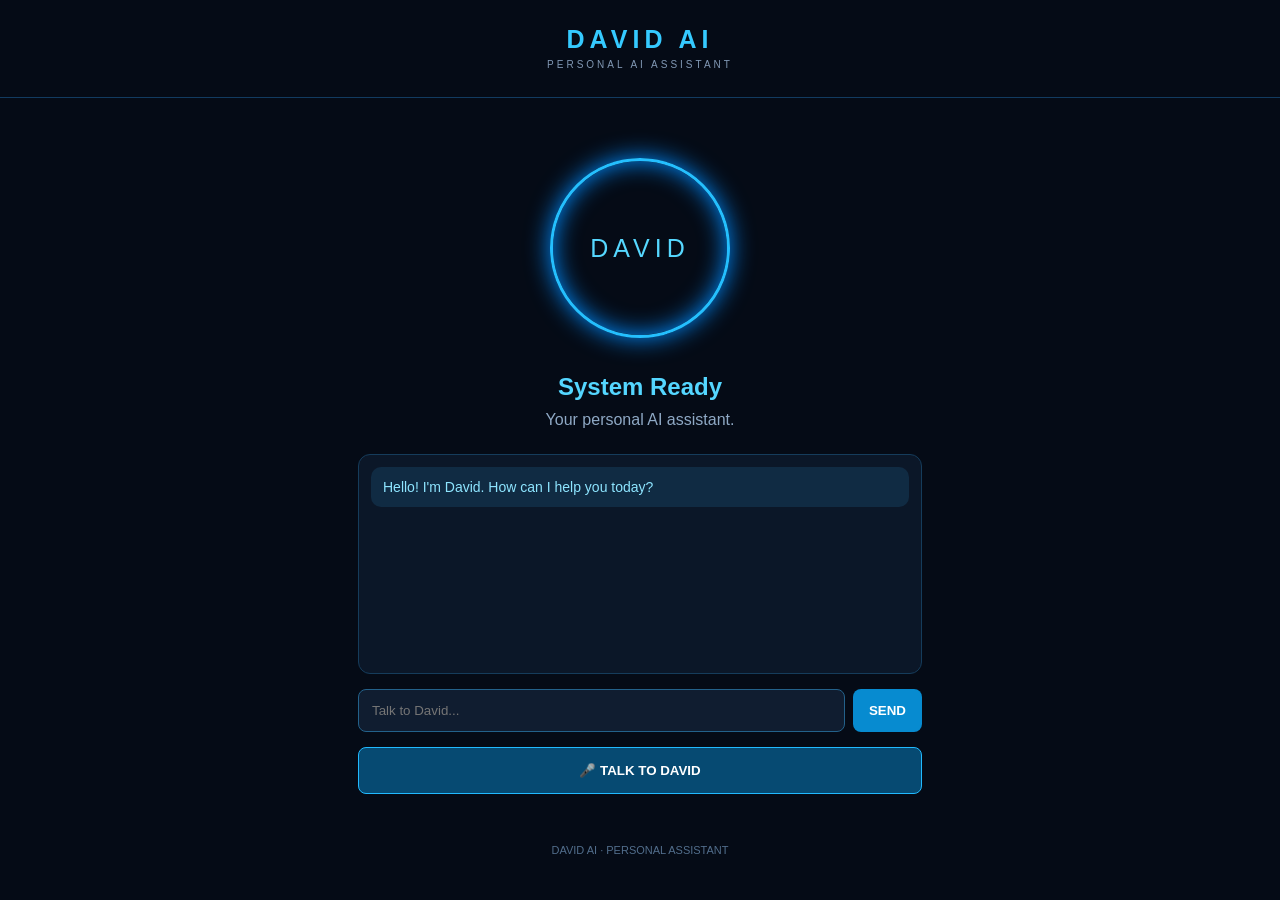
<file: index.html>
<!DOCTYPE html>
<html lang="en">
<head>
    
<meta name="google-site-verification" content="keswcV1tTprMbFyaqfc-vVt0PD9CWP4azfENyQehakA" />

  <meta charset="UTF-8">
  <meta name="viewport" content="width=device-width, initial-scale=1.0">
  <title>DAVID AI</title>
  <link rel="stylesheet" href="style.css">
</head>
<body>

  <header>
    <h2>DAVID AI</h2>
    <span>PERSONAL AI ASSISTANT</span>
  </header>

  <main>
    <div class="core">
      <div class="circle">
        <span>DAVID</span>
      </div>
    </div>

    <h2 id="status">Hello, I'm David.</h2>
    <p>Your personal AI assistant.</p>

    <div class="chat" id="chat">
      <div class="message bot">
        Hello! I'm David. How can I help you today?
      </div>
    </div>

    <div class="controls">
      <input id="userInput" type="text"
        placeholder="Talk to David...">
      <button onclick="sendMessage()">SEND</button>
    </div>

    <button class="voice" onclick="startListening()">
      🎤 TALK TO DAVID
    </button>
  </main>

  <footer>DAVID AI · PERSONAL ASSISTANT</footer>

  <script src="script.js"></script>
</body>
</html>
</file>
<file: style.css>
* {
  margin: 0;
  padding: 0;
  box-sizing: border-box;
}

body {
  background: #050b16;
  color: white;
  font-family: Arial, sans-serif;
  min-height: 100vh;
  text-align: center;
}

header {
  padding: 25px 10px;
  border-bottom: 1px solid #123b60;
}

header h2 {
  color: #35caff;
  letter-spacing: 5px;
  font-size: 25px;
}

header span {
  color: #8299b5;
  font-size: 10px;
  letter-spacing: 3px;
}

main {
  max-width: 600px;
  margin: auto;
  padding: 25px 18px;
}

.core {
  display: flex;
  justify-content: center;
  margin: 35px 0;
}

.circle {
  width: 180px;
  height: 180px;
  border-radius: 50%;
  border: 3px solid #24bfff;
  box-shadow: 0 0 25px #008cff,
              inset 0 0 25px #008cff;
  display: flex;
  align-items: center;
  justify-content: center;
  animation: pulse 3s infinite;
}

.circle span {
  font-size: 25px;
  letter-spacing: 5px;
  color: #56d8ff;
}

@keyframes pulse {
  50% {
    box-shadow: 0 0 45px #00aaff,
                inset 0 0 40px #008cff;
  }
}

#status {
  color: #54d6ff;
  margin-bottom: 10px;
}

main p {
  color: #8fa9c5;
}

.chat {
  margin-top: 25px;
  height: 220px;
  overflow-y: auto;
  background: #0b1728;
  border: 1px solid #153c5b;
  border-radius: 12px;
  padding: 12px;
  text-align: left;
}

.message {
  padding: 12px;
  margin-bottom: 10px;
  border-radius: 10px;
  font-size: 14px;
}

.bot {
  background: #102b43;
  color: #8ee5ff;
}

.user {
  background: #163c5c;
  color: white;
  text-align: right;
}

.controls {
  display: flex;
  gap: 8px;
  margin-top: 15px;
}

input {
  flex: 1;
  min-width: 0;
  padding: 13px;
  background: #101d30;
  border: 1px solid #23618a;
  border-radius: 8px;
  color: white;
}

button {
  background: #078bd0;
  color: white;
  border: none;
  padding: 12px 16px;
  border-radius: 8px;
  font-weight: bold;
}

.voice {
  width: 100%;
  margin-top: 15px;
  padding: 15px;
  background: #064a72;
  border: 1px solid #21baff;
}

footer {
  color: #526e8c;
  padding: 25px;
  font-size: 11px;
}
</file>
